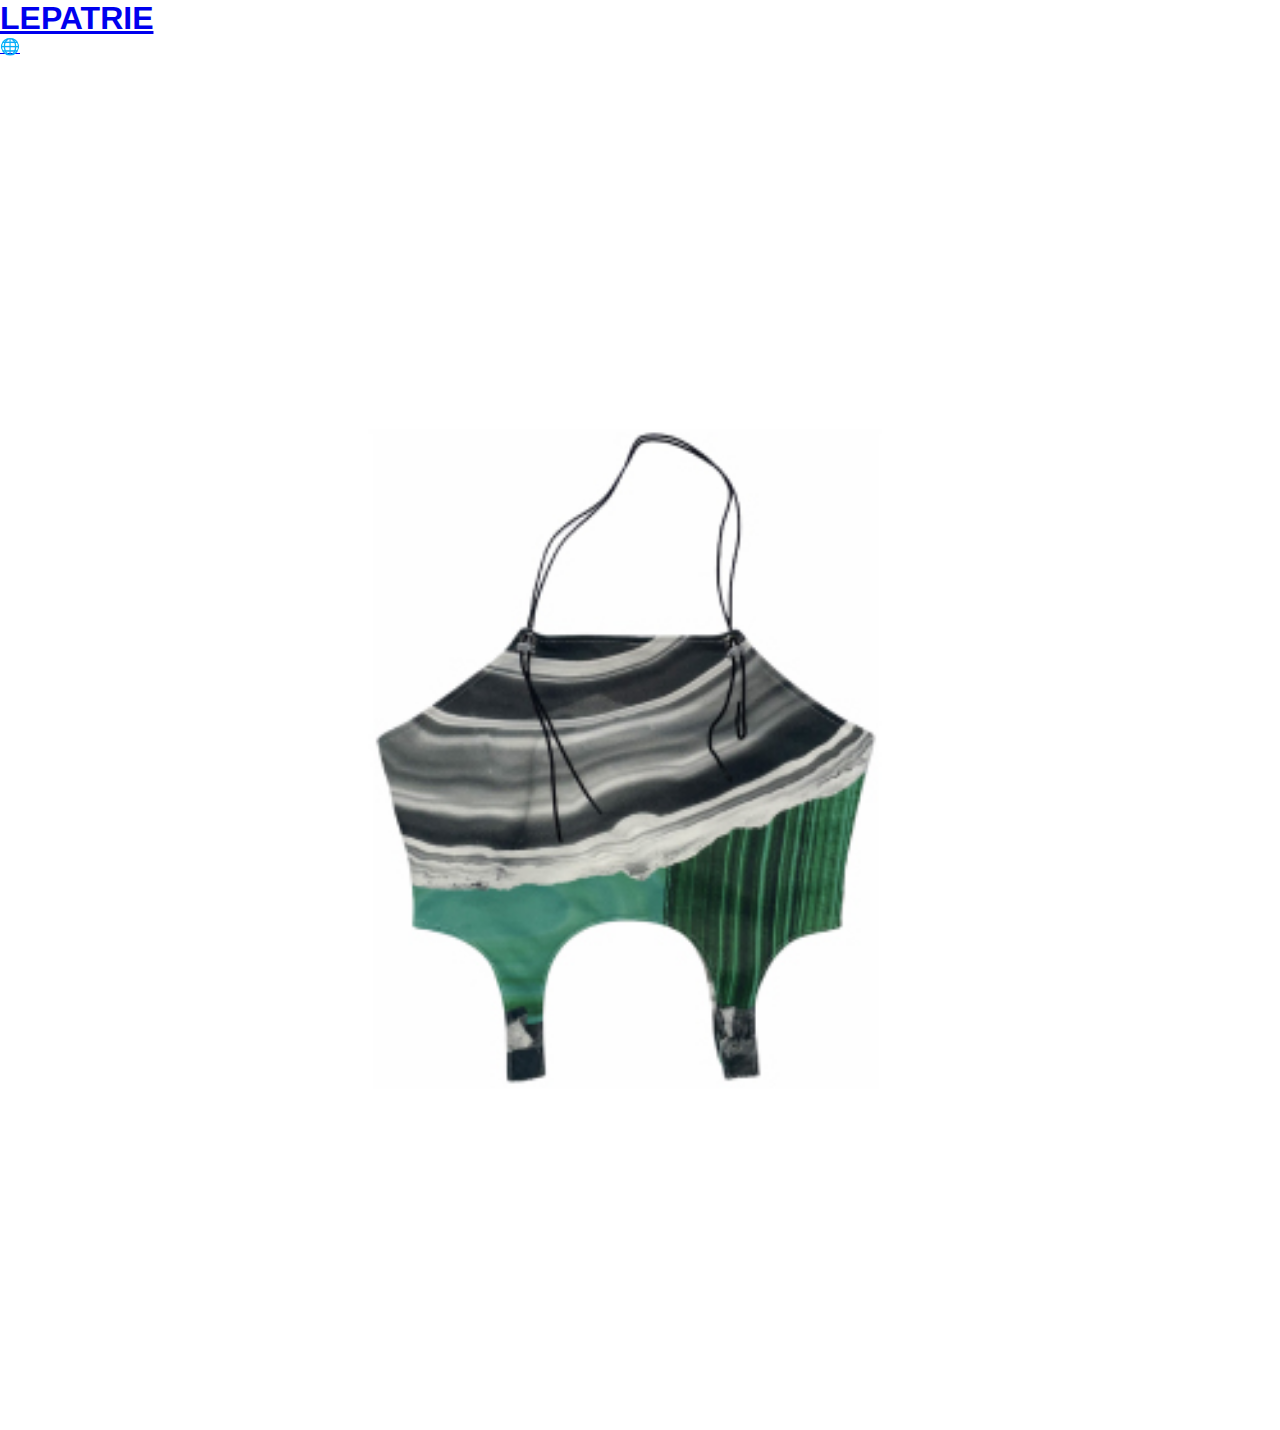
<file: index.html>
<!DOCTYPE html>
<html lang="en">

<head>
    <meta charset="UTF-8">
    <meta http-equiv="X-UA-Compatible" content="IE=edge">
    <meta name="viewport" content="width=device-width, initial-scale=1.0">
    <link rel="shortcut icon" href="./images/logo-trans.png">
    <link rel="stylesheet" href="https://fonts.googleapis.com/css?family=Montserrat">
    <link href="https://cdn.jsdelivr.net/npm/bootstrap@5.2.0-beta1/dist/css/bootstrap.min.css" rel="stylesheet"
        integrity="sha384-0evHe/X+R7YkIZDRvuzKMRqM+OrBnVFBL6DOitfPri4tjfHxaWutUpFmBp4vmVor" crossorigin="anonymous">
    <link rel="stylesheet" href="./sass/main.css">
    <title>le patrie</title>
    <meta name="description" content="lepatrie es la patria en lenguaje inclusive, proyecto de marca transdisciplinar, con enfásis en el trabajo en red, la colaboración, y fronteras líquidas,
    geográficas, de género, sexuales, lingüísticas, culturales.">
    <meta name="keywords" content="diseño, ropa, uruguay, local, arte, lenguaje, inclusivo">
</head>

<body>
    <header>
        <div id="navbar" class="container-fluid fixed-top d-grid gap-3 align-items-center">
            <div class="d-flex flex-wrap justify-content-center py-2">
                <a href="index.html"
                    class="d-flex align-items-center mb-3 mb-md-0 me-md-auto text-dark text-decoration-none">
                    <h1 class="fs-4" id="logo">LEPATRIE</h1>
                </a>
                <ul class="nav nav-pills">
                    <li class="nav-item"><a href="shop.html" class="">&#127760;</a></li>
                </ul>
            </div>
        </div>
    </header>

    <main>
        <div class="index container-fluid">
            <div class="row justify-content-md-center">
                <div class="col">
                </div>
                <div class="col col-6">
                    <img id="img" class="img-index" src="./images/top.jpg" alt="top reciclado" onclick="mostrarProductos()">
                </div>
                <div class="col">
                </div>
            </div>
        </div>
    </main>

    <script src="https://cdn.jsdelivr.net/npm/bootstrap@5.2.0-beta1/dist/js/bootstrap.bundle.min.js"
        integrity="sha384-pprn3073KE6tl6bjs2QrFaJGz5/SUsLqktiwsUTF55Jfv3qYSDhgCecCxMW52nD2"
        crossorigin="anonymous"></script>
    <script src="./js/script.js"></script>
</body>

</html>
</file>
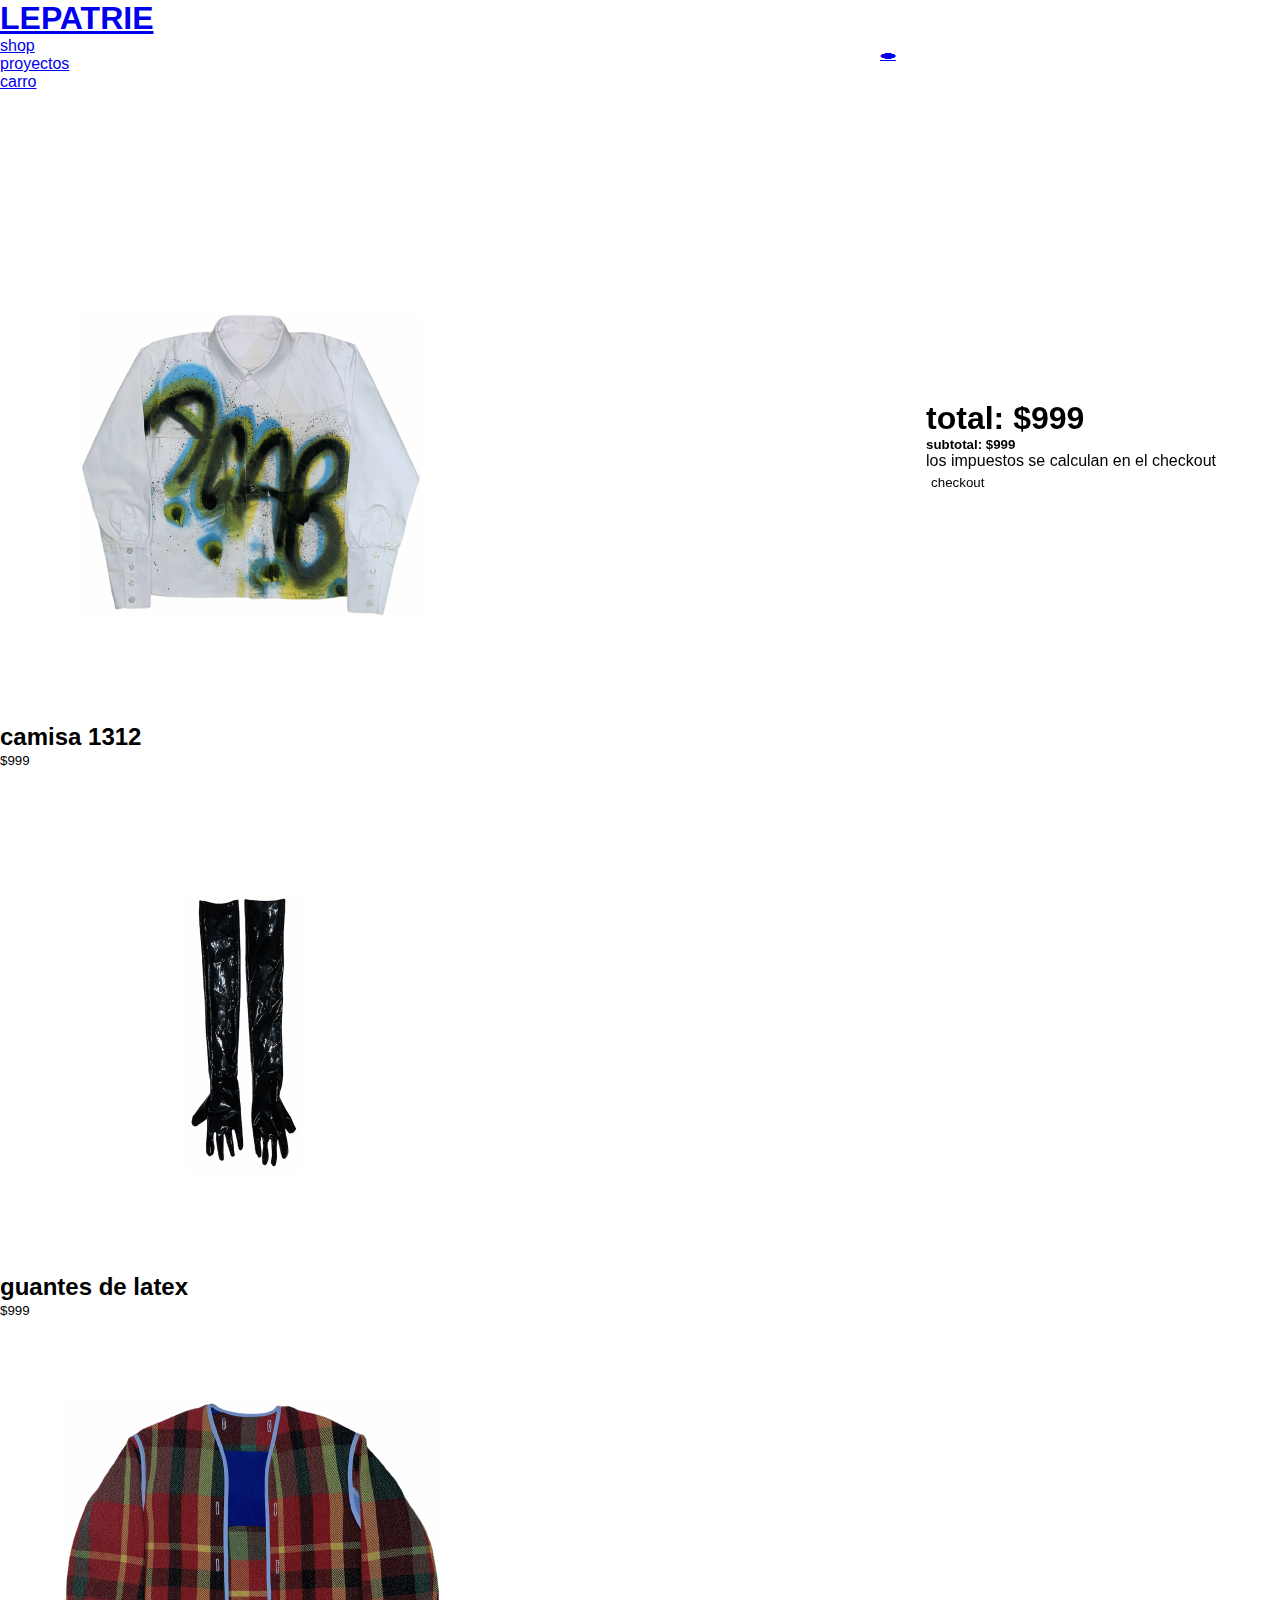
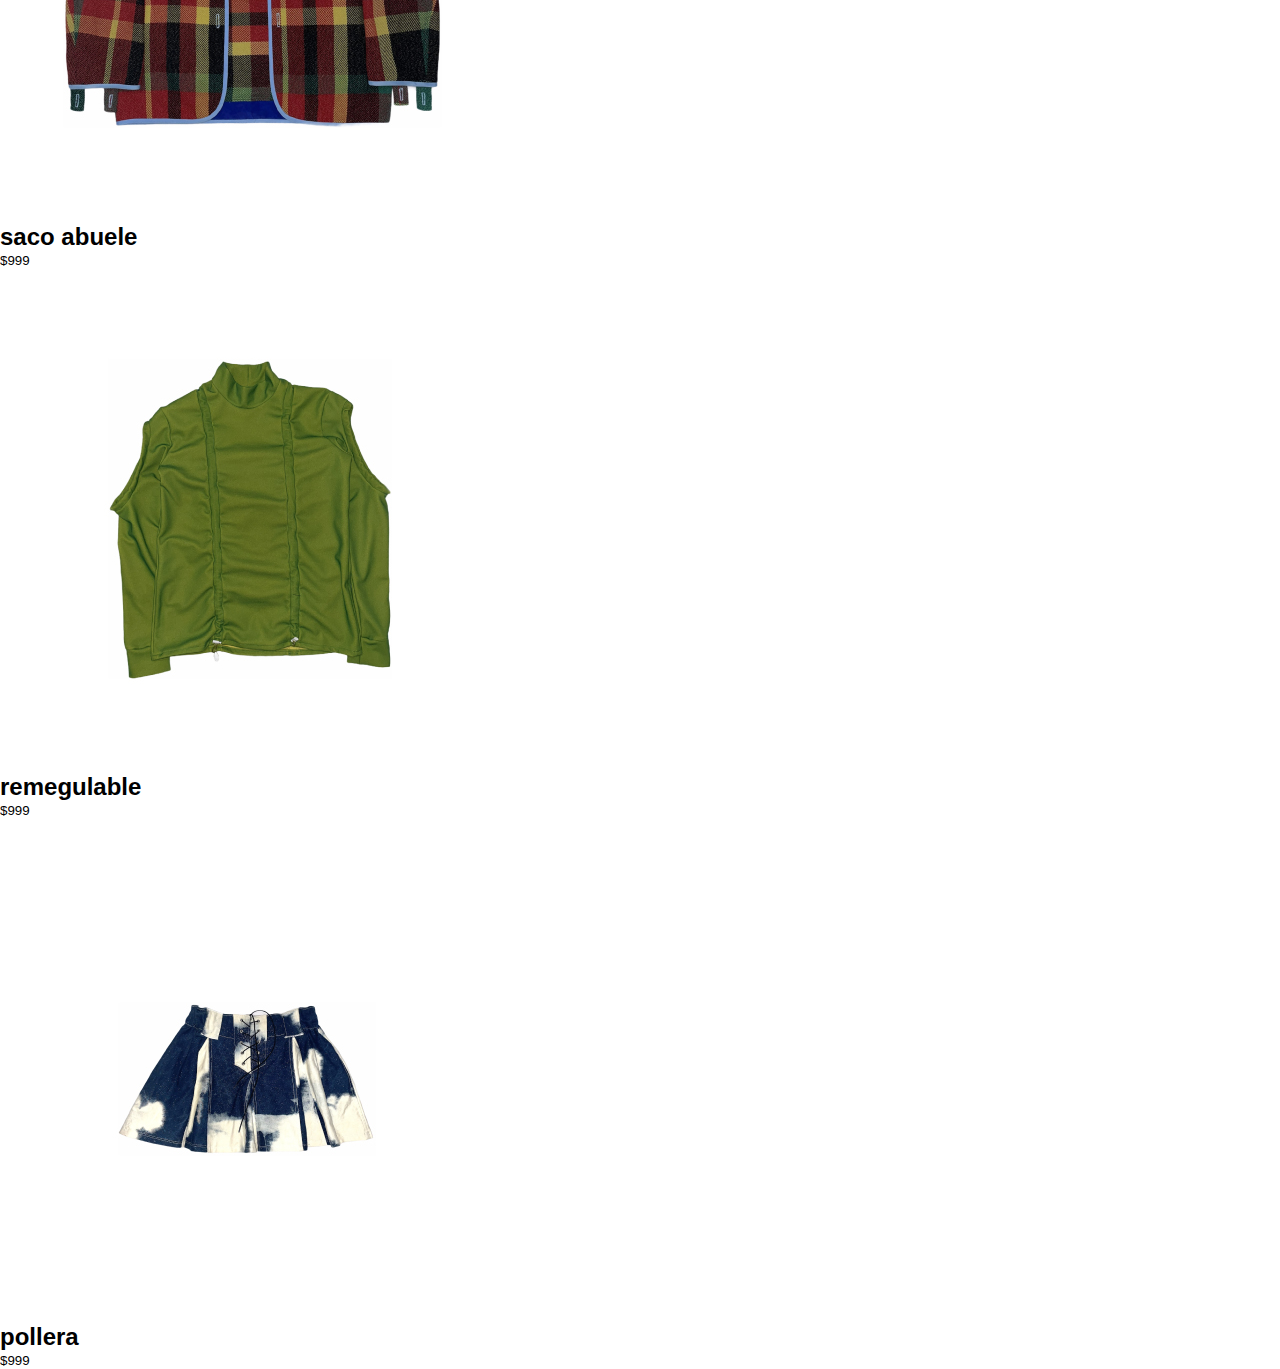
<file: carro.html>
<!DOCTYPE html>
<html lang="en">

<head>
  <meta charset="UTF-8">
  <meta http-equiv="X-UA-Compatible" content="IE=edge">
  <meta name="viewport" content="width=device-width, initial-scale=1.0">
  <link rel="shortcut icon" href="./images/logo-trans.png">
  <link rel="stylesheet" href="https://fonts.googleapis.com/css?family=Montserrat">
  <link href="https://cdn.jsdelivr.net/npm/bootstrap@5.2.0-beta1/dist/css/bootstrap.min.css" rel="stylesheet"
    integrity="sha384-0evHe/X+R7YkIZDRvuzKMRqM+OrBnVFBL6DOitfPri4tjfHxaWutUpFmBp4vmVor" crossorigin="anonymous">
  <link rel="stylesheet" href="./sass/main.css">
  <title>le patrie | carro</title>
  <meta name="description" content="carro de compras / envío global">
  <meta name="keywords" content="diseño, ropa, uruguay, local, arte, lenguaje inclusivo, comprar, carro">
</head>

<body>

  <header>
    <div id="navbar" class="container-fluid fixed-top d-grid gap-3 align-items-center">
      <div class="d-flex flex-wrap justify-content-center py-2">
        <a href="index.html" class="d-flex align-items-center mb-3 mb-md-0 me-md-auto text-dark text-decoration-none">
          <h1 class="fs-4" id="logo">LEPATRIE</h1>
        </a>

        <ul class="nav nav-pills">
          <li class="nav-item"><a href="shop.html" class="nav-link link-dark">shop</a></li>
          <li class="nav-item"><a href="proyectos.html" class="nav-link link-dark">proyectos</a></li>
          <li class="nav-item"><a href="carro.html" class="nav-link link-primary" aria-current="page">carro</a></li>
        </ul>
      </div>
    </div>
  </header>

  <main>
    <div class="container pt-5" id="carro-container">

      <div class="card" style="border: none">
        <a href="#" id="btnEliminar">&#128371;</a>
        <div class="row g-0">
          <div class="col-md-4">
            <img src="./images/camisa.jpg" class="img-fluid" alt="camisa 1312">
          </div>
          <div class="col-md-8">
            <div class="card-body">
              <h2 class="card-title">camisa 1312</h2>
              <p class="card-text"><small class="text-muted">$999</small></p>

            </div>
          </div>
        </div>
      </div>

      <div class="card" style="border: none">
        <a href="#" id="btnEliminar">&#128371;</a>
        <div class="row g-0">
          <div class="col-md-4">
            <img src="./images/guantes.jpg" class="img-fluid" alt="guantes de latex">
          </div>
          <div class="col-md-8">
            <div class="card-body">
              <h2 class="card-title">guantes de latex</h2>
              <p class="card-text"><small class="text-muted">$999</small></p>
            </div>
          </div>
        </div>
      </div>

      <div class="card" style="border: none">
        <a href="#" id="btnEliminar">&#128371;</a>
        <div class="row g-0">
          <div class="col-md-4">
            <img src="./images/saco.jpg" class="img-fluid" alt="saco de lana">
          </div>
          <div class="col-md-8">
            <div class="card-body">
              <h2 class="card-title">saco abuele</h2>
              <p class="card-text"><small class="text-muted">$999</small></p>
            </div>
          </div>
        </div>
      </div>

      <div class="card" style="border: none">
        <a href="#" id="btnEliminar">&#128371;</a>
        <div class="row g-0">
          <div class="col-md-4">
            <img src="./images/remegulable.jpg" class="img-fluid" alt="remera regulable de lycra">
          </div>
          <div class="col-md-8">
            <div class="card-body">
              <h2 class="card-title">remegulable</h2>
              <p class="card-text"><small class="text-muted">$999</small></p>
            </div>
          </div>
        </div>
      </div>

      <div class="card" style="border: none">
        <a href="#" id="btnEliminar">&#128371;</a>
        <div class="row g-0">
          <div class="col-md-4">
            <img src="./images/pollera.jpg" class="img-fluid" alt="pollera denim">
          </div>
          <div class="col-md-8">
            <div class="card-body">
              <h2 class="card-title">pollera</h2>
              <p class="card-text"><small class="text-muted">$999</small></p>
            </div>
          </div>
        </div>
      </div>

      <div class="carro-txt px-5" id="carro-txt">
        <h1>total: $999</h1>
        <h5>subtotal: $999</h5>
        <p>los impuestos se calculan en el checkout</p>
        <button id="btnCarro">checkout</button>
      </div>
    </div>


    <script src="https://cdn.jsdelivr.net/npm/bootstrap@5.2.0-beta1/dist/js/bootstrap.bundle.min.js"
      integrity="sha384-pprn3073KE6tl6bjs2QrFaJGz5/SUsLqktiwsUTF55Jfv3qYSDhgCecCxMW52nD2"
      crossorigin="anonymous"></script>
</body>

</html>
</file>
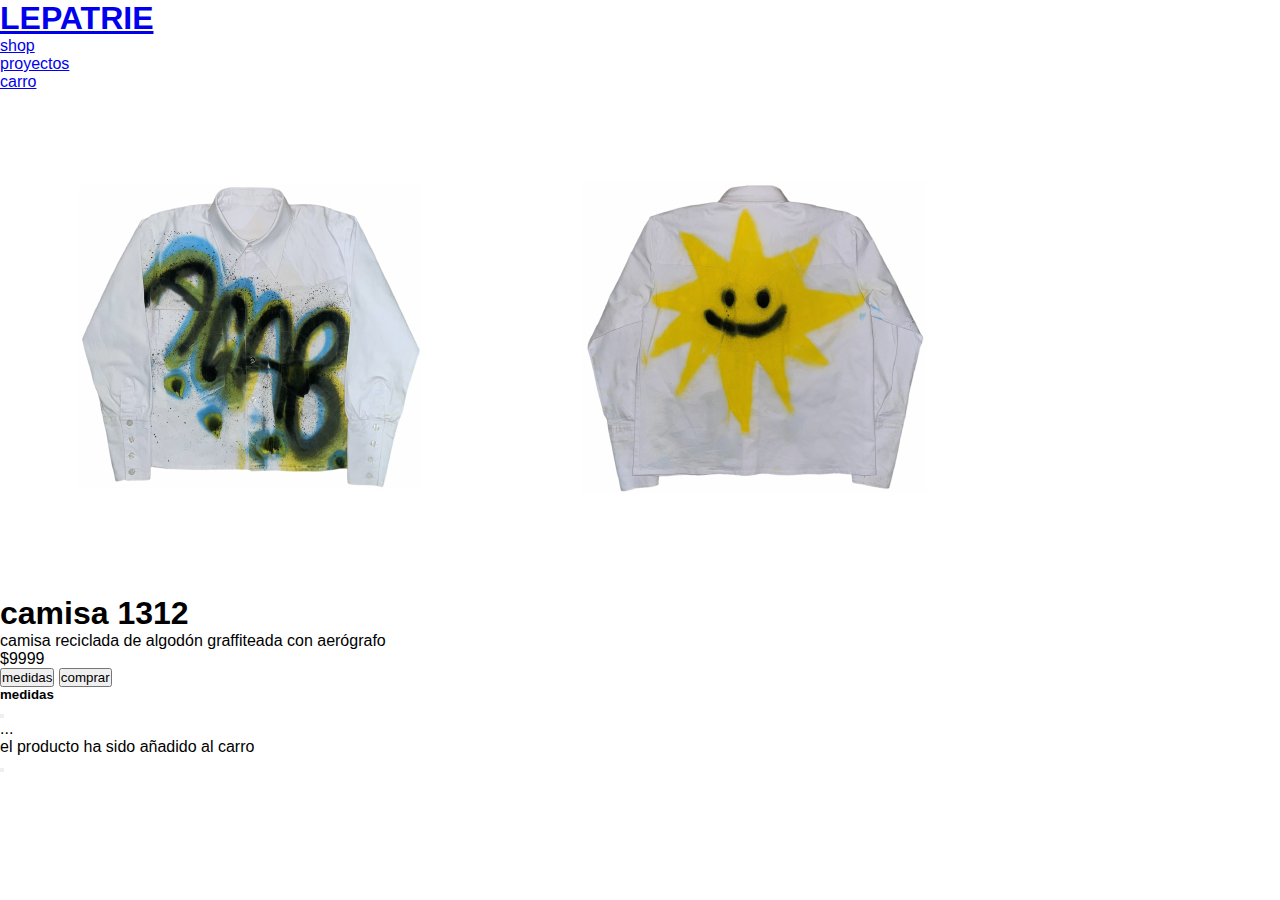
<file: info.html>
<!DOCTYPE html>
<html lang="en">

<head>
  <meta charset="UTF-8">
  <meta http-equiv="X-UA-Compatible" content="IE=edge">
  <meta name="viewport" content="width=device-width, initial-scale=1.0">
  <link rel="shortcut icon" href="./images/logo-trans.png">
  <link rel="stylesheet" href="https://fonts.googleapis.com/css?family=Montserrat">
  <link href="https://cdn.jsdelivr.net/npm/bootstrap@5.2.0-beta1/dist/css/bootstrap.min.css" rel="stylesheet"
    integrity="sha384-0evHe/X+R7YkIZDRvuzKMRqM+OrBnVFBL6DOitfPri4tjfHxaWutUpFmBp4vmVor" crossorigin="anonymous">
  <link rel="stylesheet" href="./sass/main.css">
  <title>le patrie | shop</title>
  <meta name="description"
    content="información de prendas: cada prenda es un prototipo único - made to order - no existen talles, reconocemos medidas - envíos dentro de le patrie - muchas de las telas son deadstock/remanentes, es decir, ya no existe más - a medida no significa más caro - the slowest of fashions - algunas prendas son pruebas/ensayos - algunas prendas pueden tener manchas, roturas o estar decoloradas por usabilidad - algunas prendas fueron diseñadas para situaciones/eventos específicos, diseñadas a medida y/o usadas por otras personas - algunas telas son recicladas por tercera o incluso cuarta vez">
  <meta name="keywords" content="diseño, ropa, uruguay, local, arte, lenguaje inclusivo, made to order, prendas">
</head>

<body>

  <header>
    <div id="navbar-info" class="container-fluid fixed-top d-grid gap-3 align-items-center">
      <div class="d-flex flex-wrap justify-content-center py-2">
        <a href="index.html" class="d-flex align-items-center mb-3 mb-md-0 me-md-auto text-dark text-decoration-none">
          <h1 class="fs-4" id="logo">LEPATRIE</h1>
        </a>
        <ul class="nav nav-pills">
          <li class="nav-item"><a href="shop.html" class="nav-link link-dark" aria-current="page">shop</a></li>
          <li class="nav-item"><a href="proyectos.html" class="nav-link link-dark">proyectos</a></li>
          <li class="nav-item"><a href="carro.html" class="nav-link link-dark">carro</a></li>
        </ul>
      </div>
    </div>
  </header>

  <main>
    <div class="row g-5">
      <div id="prueba1" class="col-md-8">
        <span class="pb-4 mb-4 fst-italic">
          <img src="./images/camisa.jpg" class="d-block w-100" alt="camisa 1312">
          <img src="./images/camisa-vista1.jpg" class="d-block w-100" alt="camisa 1312">
        </span>
      </div>

      <div id="prueba2" class="col-md-4">
        <div class="p-4 mt-5 position-fixed">
          <div class="info-txt px-5 py-5" id="info-txt">
            <h1>camisa 1312</h1>
            <p>camisa reciclada de algodón graffiteada con aerógrafo</p>
            <p>$9999</p>
            <div class="mt-5">
              <button type="button" class="btn btn-sm btn-light" data-bs-toggle="modal"
                data-bs-target="#modalMedidas">medidas</button>
              <button type="button" class="btn btn-sm btn-light" data-bs-toggle="modal"
                data-bs-target="#modalCompra">comprar</button>
            </div>
          </div>
        </div>
      </div>

      <div class="modal fade" id="modalMedidas" tabindex="-1" aria-labelledby="exampleModalLabel" aria-hidden="true">
        <div class="modal-dialog">
          <div class="modal-content">
            <div class="modal-header">
              <h5 class="modal-title" id="exampleModalLabel">medidas</h5>
              <button type="button" class="btn-close" data-bs-dismiss="modal" aria-label="Close"></button>
            </div>
            <div class="modal-body">
              ...
            </div>
          </div>
        </div>
      </div>

      <div class="modal fade" id="modalCompra" tabindex="-1" aria-labelledby="exampleModalLabel" aria-hidden="true">
        <div class="modal-dialog">
          <div class="modal-content">
            <div class="modal-header">
              <p class="modal-title" id="exampleModalLabel">el producto ha sido añadido al carro</p>
              <button type="button" class="btn-close" data-bs-dismiss="modal" aria-label="Close"></button>
            </div>
          </div>
        </div>
      </div>
    </div>
  </main>

  <script src="https://cdn.jsdelivr.net/npm/bootstrap@5.2.0-beta1/dist/js/bootstrap.bundle.min.js"
    integrity="sha384-pprn3073KE6tl6bjs2QrFaJGz5/SUsLqktiwsUTF55Jfv3qYSDhgCecCxMW52nD2"
    crossorigin="anonymous"></script>
</body>

</html>
</file>
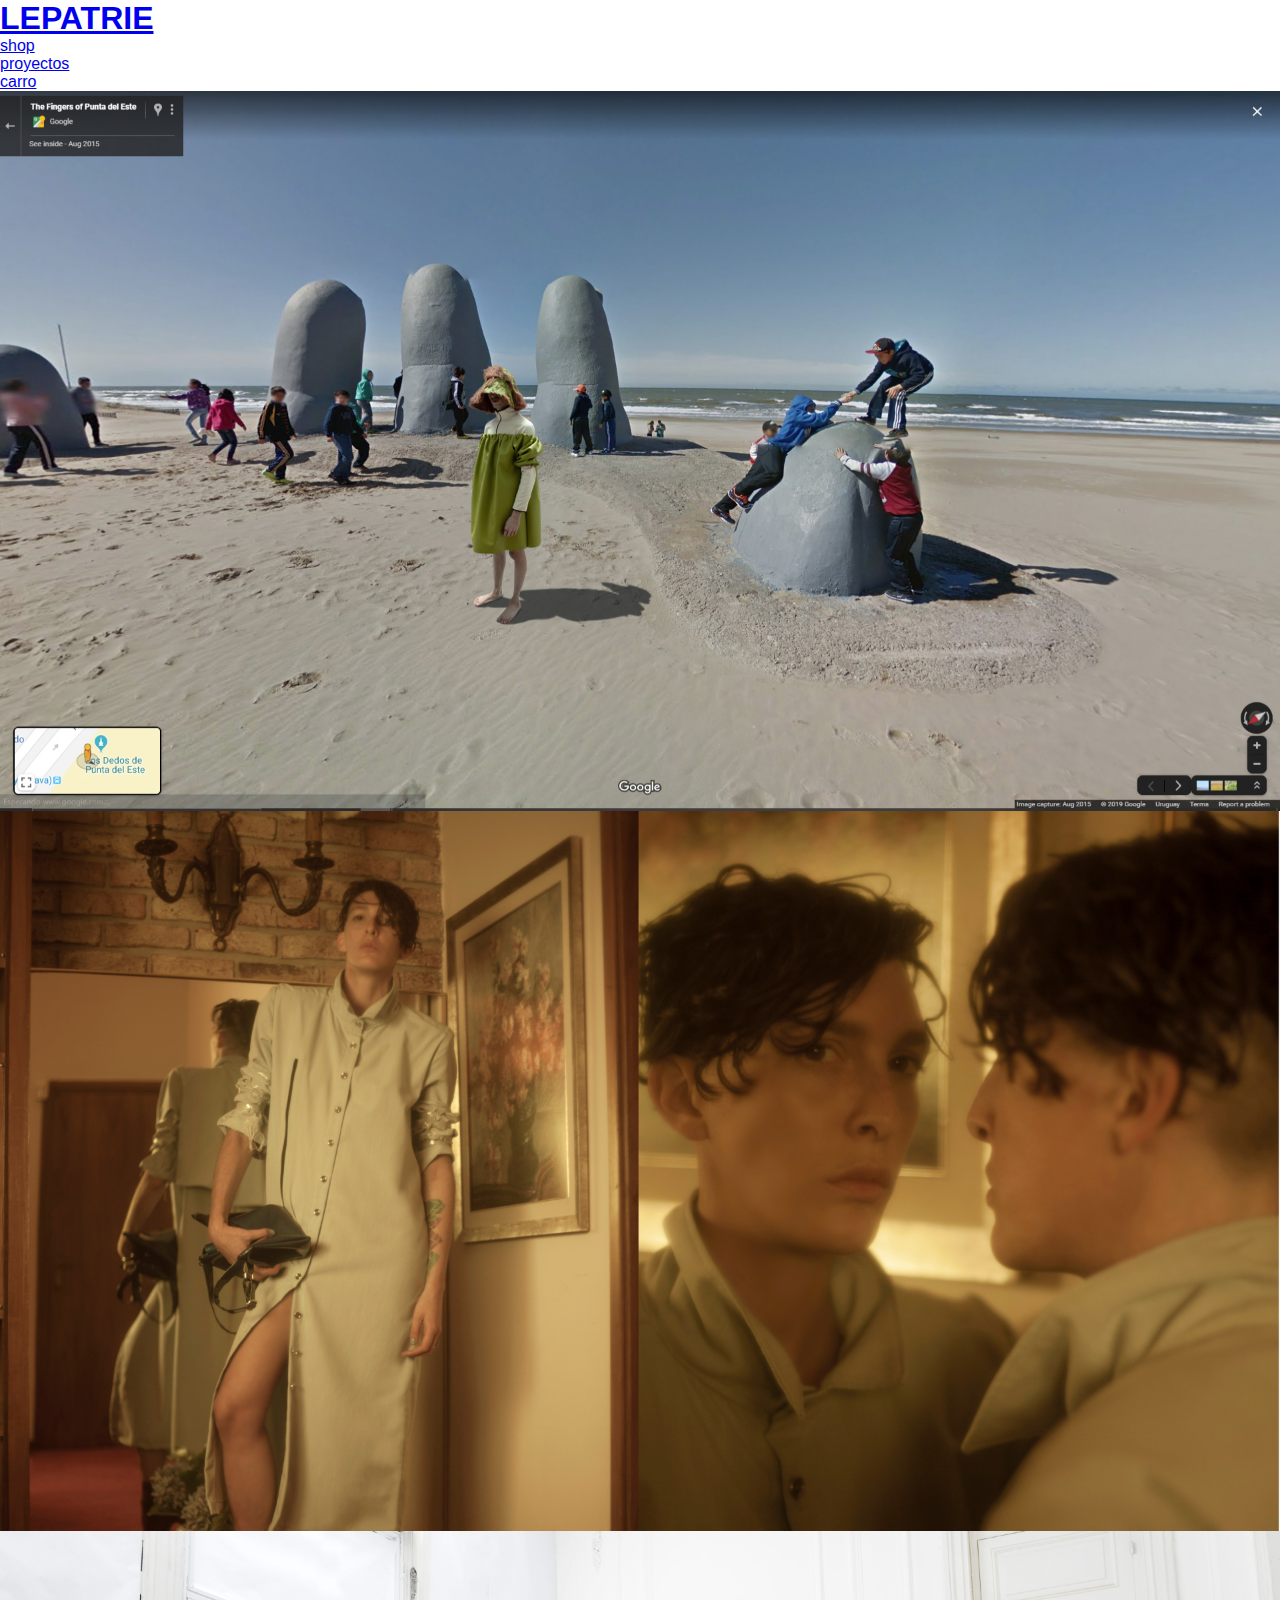
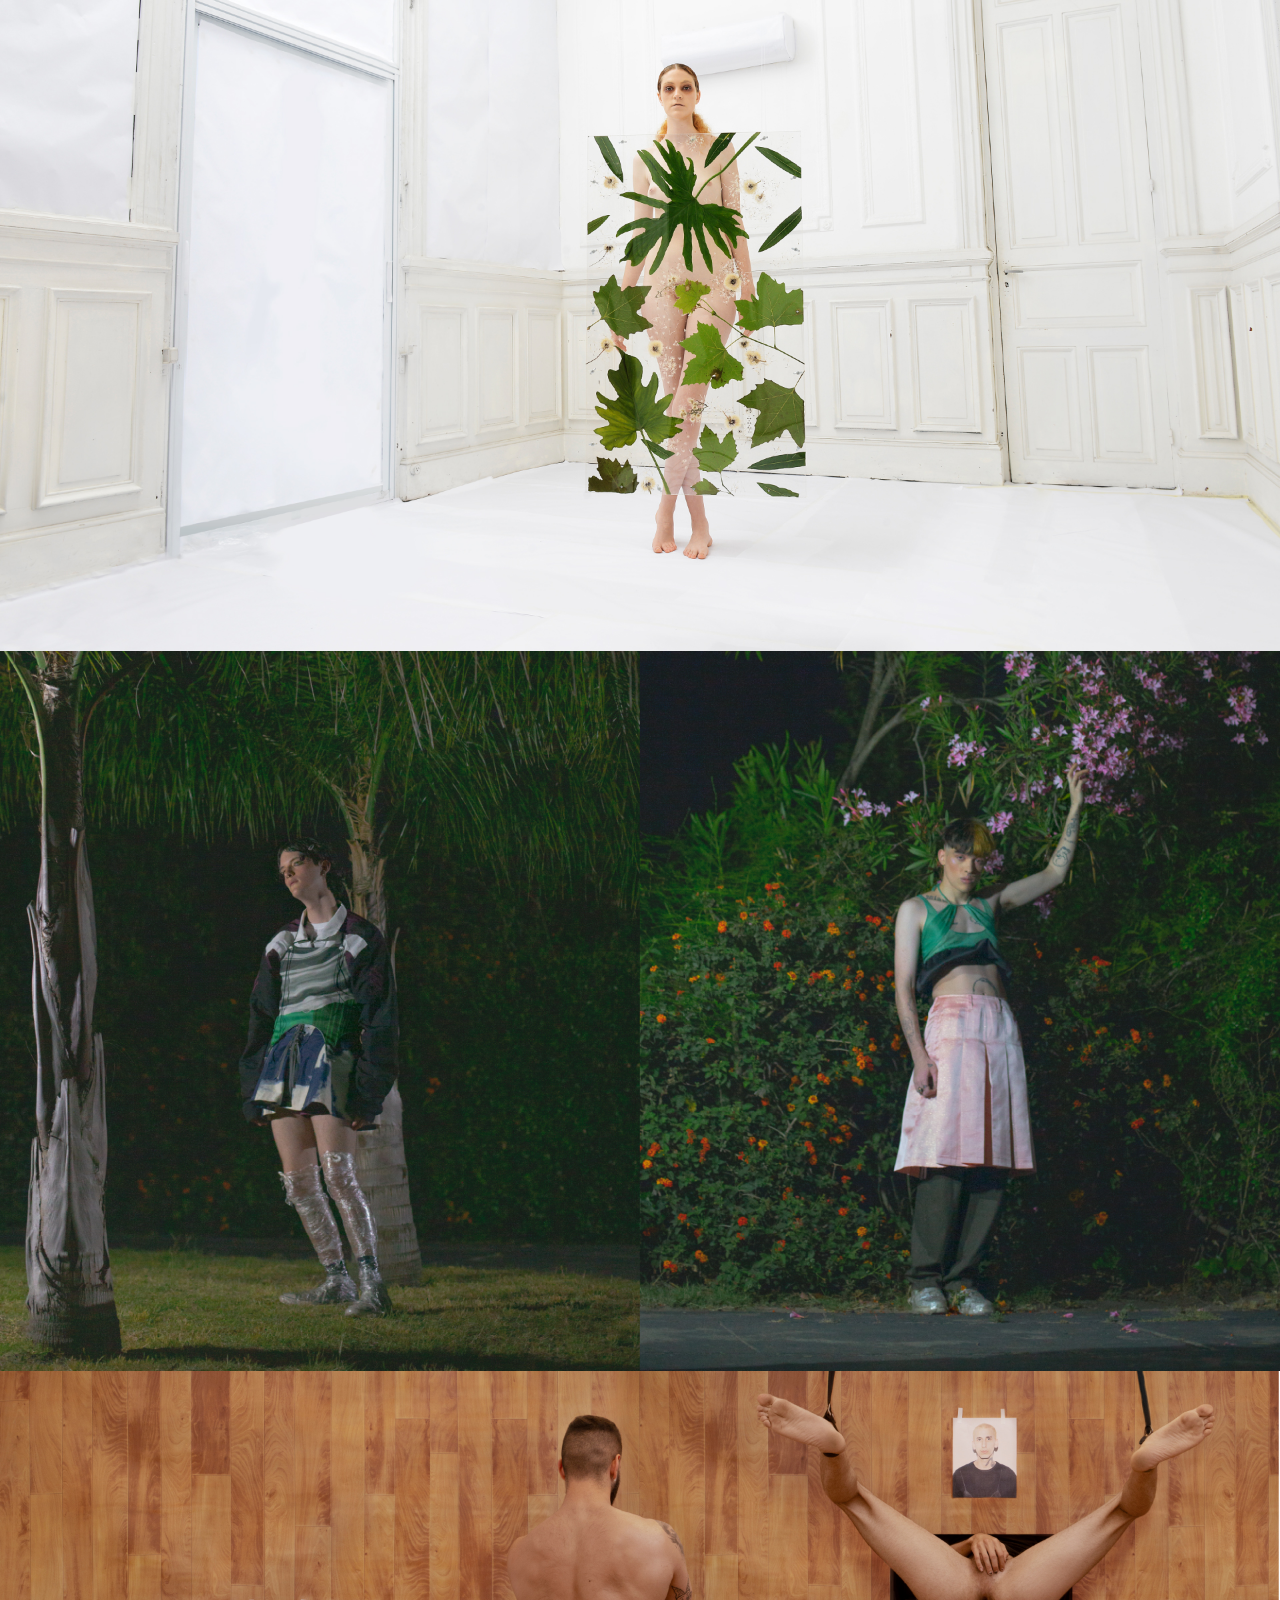
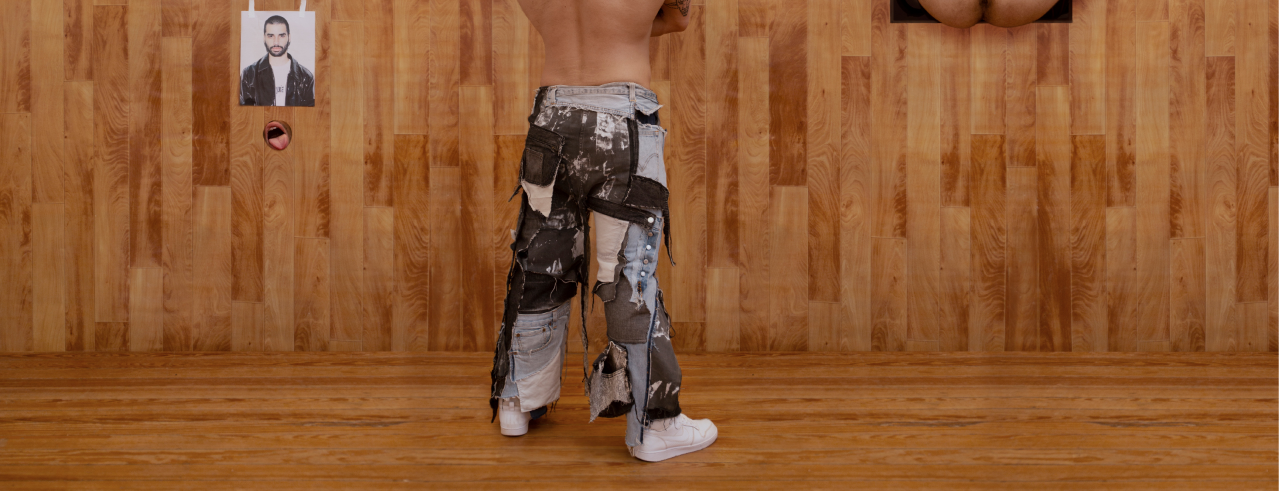
<file: proyectos.html>
<!DOCTYPE html>
<html lang="en">

<head>
  <meta charset="UTF-8">
  <meta http-equiv="X-UA-Compatible" content="IE=edge">
  <meta name="viewport" content="width=device-width, initial-scale=1.0">
  <link rel="shortcut icon" href="./images/logo-trans.png">
  <link rel="stylesheet" href="https://fonts.googleapis.com/css?family=Montserrat">
  <link href="https://cdn.jsdelivr.net/npm/bootstrap@5.2.0-beta1/dist/css/bootstrap.min.css" rel="stylesheet"
    integrity="sha384-0evHe/X+R7YkIZDRvuzKMRqM+OrBnVFBL6DOitfPri4tjfHxaWutUpFmBp4vmVor" crossorigin="anonymous">
  <link rel="stylesheet" href="./sass/main.css">
  <title>le patrie | proyectos</title>
  <meta name="description" content="proyectos desarrollados de manera transdisciplinar">
  <meta name="keywords" content="diseño, ropa, uruguay, local, arte, lenguaje inclusivo, proyectos, transdisciplinar">
</head>

<body>
  <header>
    <div id="navbar" class="container-fluid fixed-top d-grid gap-3 align-items-center">
      <div class="d-flex flex-wrap justify-content-center py-2">
        <a href="index.html" class="d-flex align-items-center mb-3 mb-md-0 me-md-auto text-dark text-decoration-none">
          <h1 class="fs-4" id="logo">LEPATRIE</h1>
        </a>

        <ul class="nav nav-pills">
          <li class="nav-item"><a href="shop.html" class="nav-link link-dark">shop</a></li>
          <li class="nav-item"><a href="proyectos.html" class="nav-link link-primary" aria-current="page">proyectos</a></li>
          <li class="nav-item"><a href="carro.html" class="nav-link link-dark">carro</a></li>
        </ul>
      </div>
    </div>
  </header>

  <main>
    <div class="imgProyecto">
      <img class="imgBarro" src="./images/barro.jpg" alt="foto campaña barro">
      <img class="imgPresente" src="./images/presente.jpg" alt="foto campaña presente">
      <img class="imgLiquido" src="./images/liquido.jpg" alt="foto campaña líquido">
      <img class="imgPrueba" src="./images/prueba.jpg" alt="foto campaña prueba">
      <img class="imgJean" src="./images/jean.jpg" alt="foto campaña jean">
    </div>
  </main>

  <script src="https://cdn.jsdelivr.net/npm/bootstrap@5.2.0-beta1/dist/js/bootstrap.bundle.min.js"
    integrity="sha384-pprn3073KE6tl6bjs2QrFaJGz5/SUsLqktiwsUTF55Jfv3qYSDhgCecCxMW52nD2"
    crossorigin="anonymous"></script>
</body>

</html>
</file>
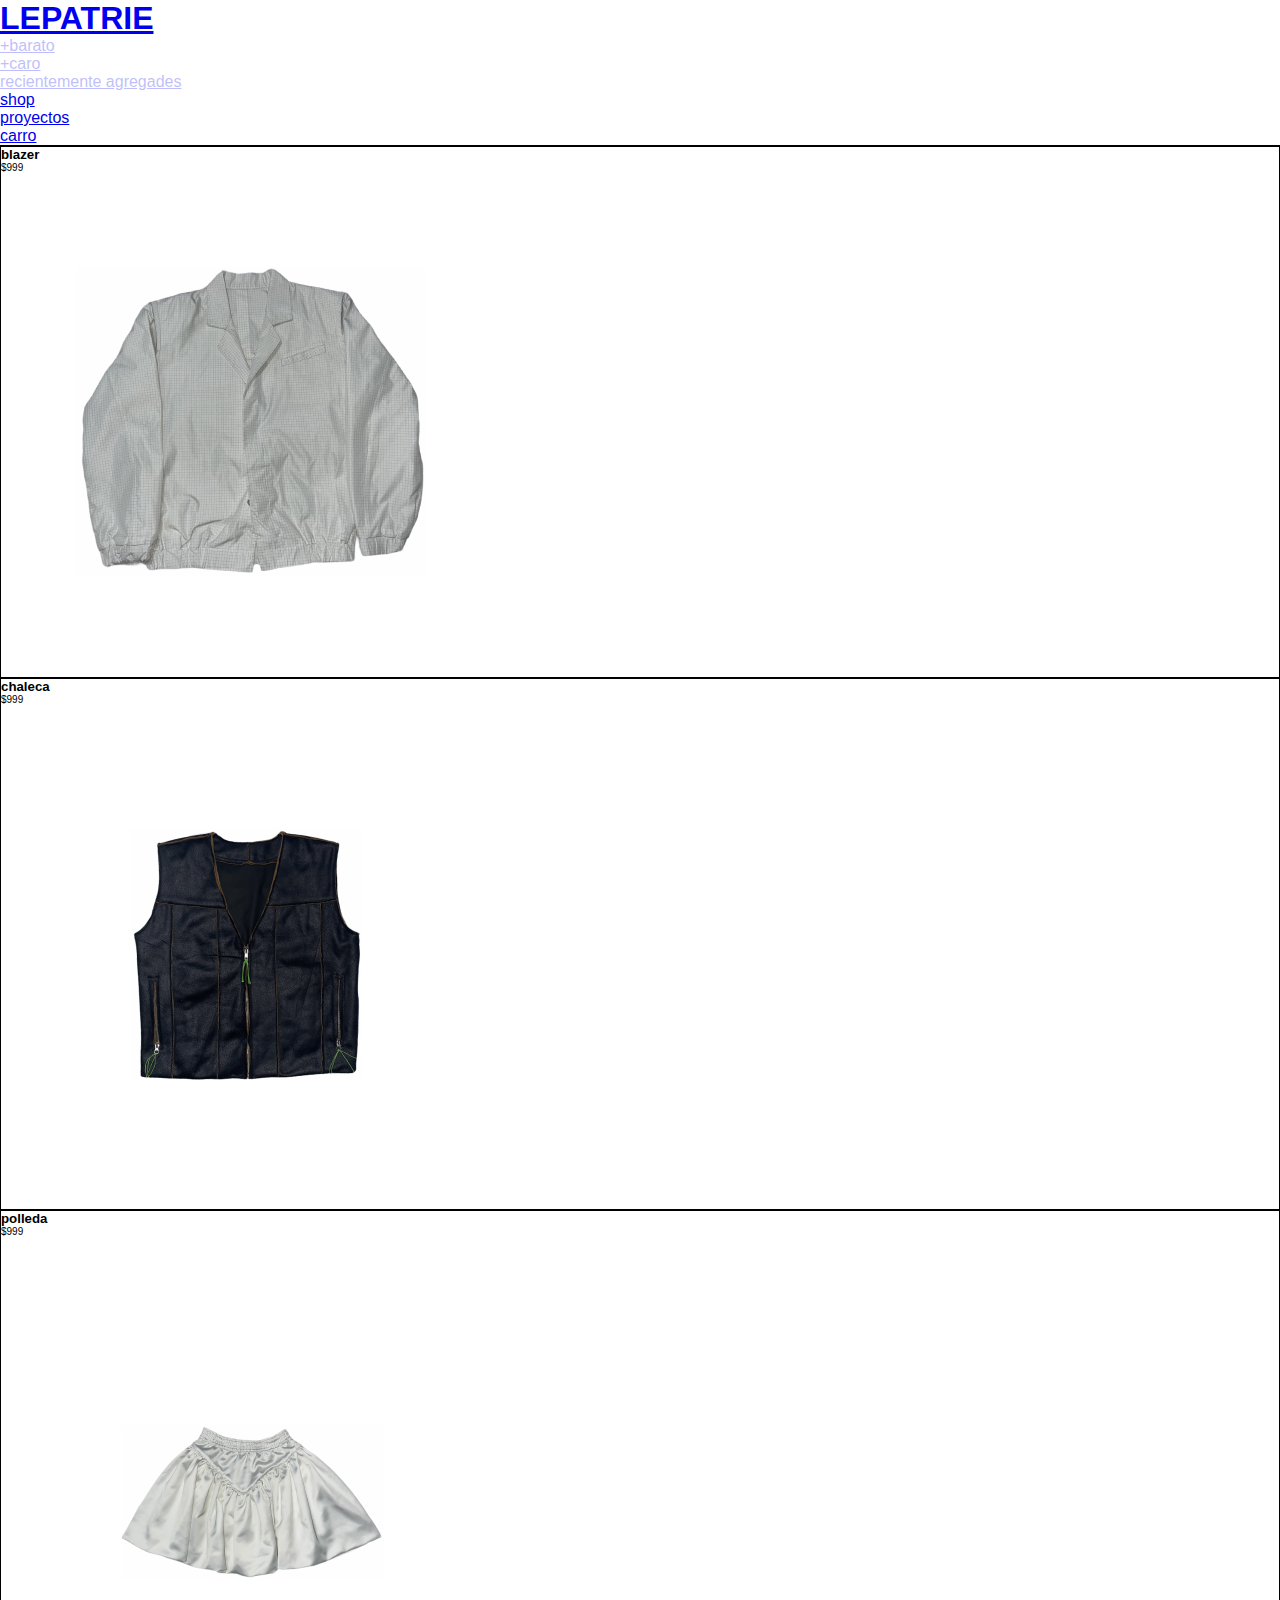
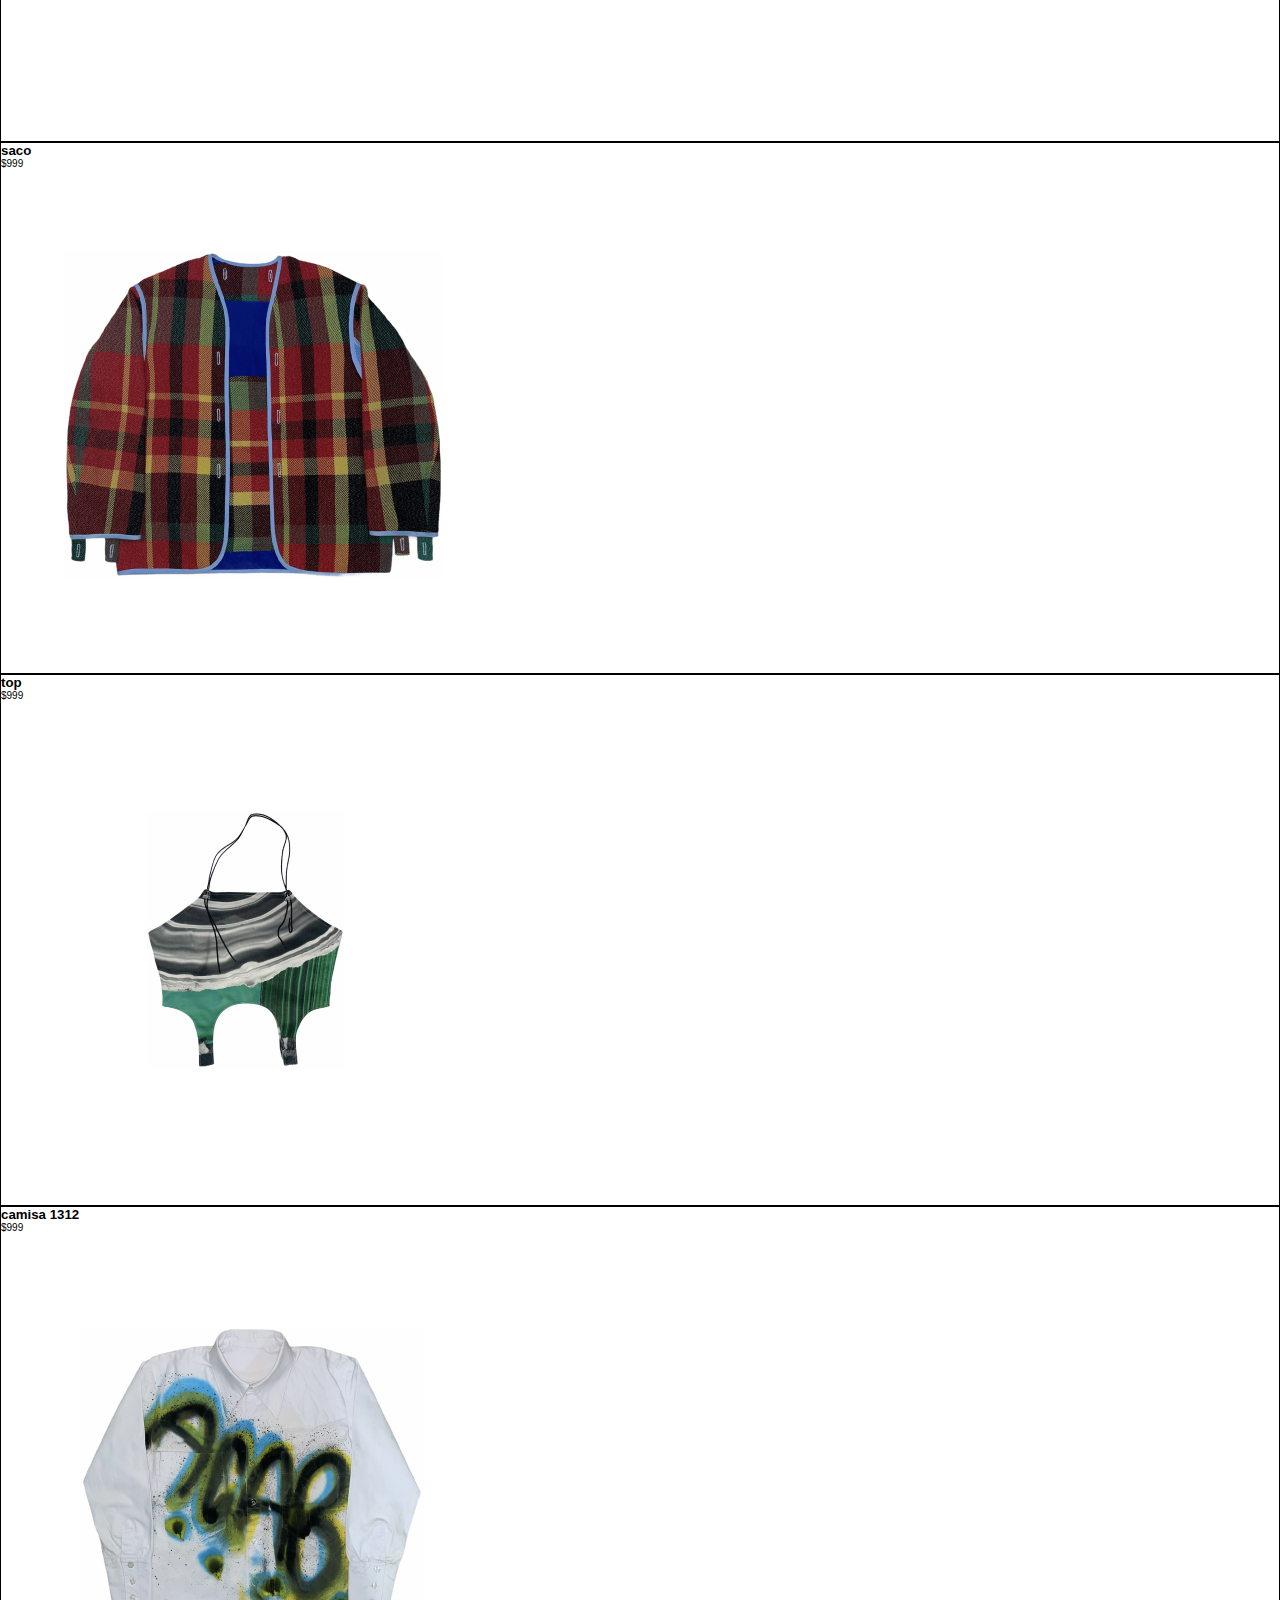
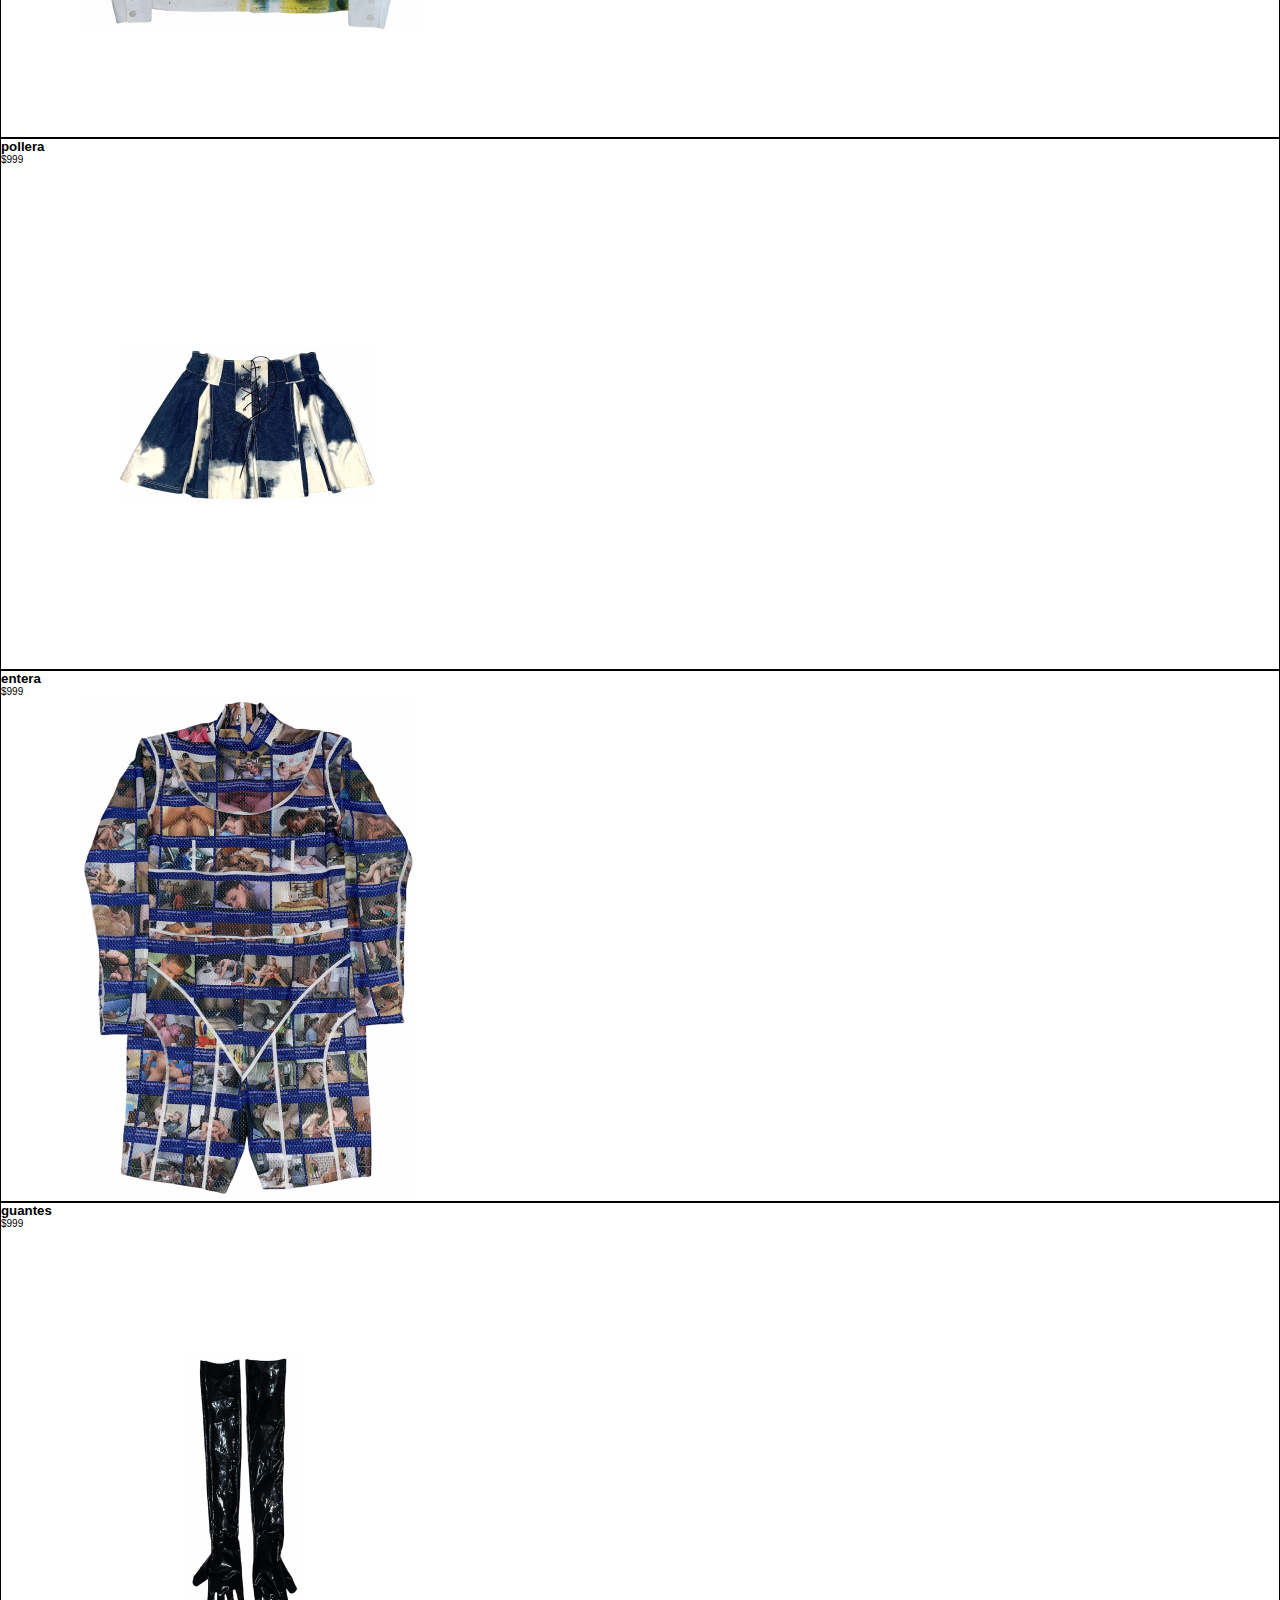
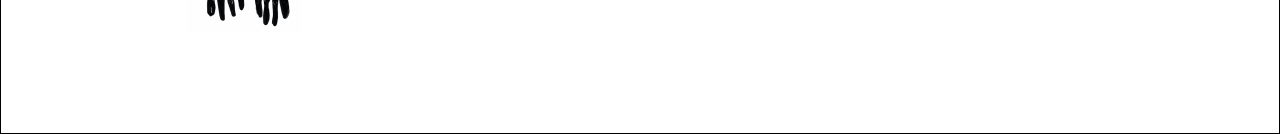
<file: shop.html>
<!DOCTYPE html>
<html lang="en">

<head>
  <meta charset="UTF-8">
  <meta http-equiv="X-UA-Compatible" content="IE=edge">
  <meta name="viewport" content="width=device-width, initial-scale=1.0">
  <link rel="shortcut icon" href="./images/logo-trans.png">
  <link rel="stylesheet" href="https://fonts.googleapis.com/css?family=Montserrat">
  <link href="https://cdn.jsdelivr.net/npm/bootstrap@5.2.0-beta1/dist/css/bootstrap.min.css" rel="stylesheet"
    integrity="sha384-0evHe/X+R7YkIZDRvuzKMRqM+OrBnVFBL6DOitfPri4tjfHxaWutUpFmBp4vmVor" crossorigin="anonymous">
  <link rel="stylesheet" href="./sass/main.css">
  <title>le patrie | shop</title>
  <meta name="description"
    content="cada prenda es un prototipo único - made to order - no existen talles, reconocemos medidas - envíos dentro de le patrie - muchas de las telas son deadstock/remanentes, es decir, ya no existe más - a medida no significa más caro - the slowest of fashions - algunas prendas son pruebas/ensayos - algunas prendas pueden tener manchas, roturas o estar decoloradas por usabilidad - algunas prendas fueron diseñadas para situaciones/eventos específicos, diseñadas a medida y/o usadas por otras personas - algunas telas son recicladas por tercera o incluso cuarta vez">
  <meta name="keywords" content="comprar, diseño, ropa, uruguay, local, arte, lenguaje inclusivo, made to order, prendas">
</head>

<body>

  <header> 

    <div id="navbar" class="container-fluid fixed-top d-grid align-items-center" style="border-bottom: solid 1px">
      <div class="d-flex flex-wrap justify-content-center py-2">
        <a href="index.html" class="d-flex align-items-center mb-md-0 me-md-auto text-dark text-decoration-none">
          <h1 class="fs-4" id="logo">LEPATRIE</h1>
          <ul class="nav nav-pills" id="filtros">
            <li class="nav-item"><a href="#" id="barato" class="nav-link text-dark">+barato</a></li>
            <li class="nav-item"><a href="#" id="caro" class="nav-link text-dark">+caro</a></li>
            <li class="nav-item"><a href="#" id="r-a" class="nav-link text-dark">recientemente agregades</a></li>
          </ul>
        </a>
        <ul class="nav nav-pills">
          <li class="nav-item"><a href="shop.html" class="nav-link link-primary">shop</a></li>
          <li class="nav-item"><a href="proyectos.html" class="nav-link link-dark">proyectos</a></li>
          <li class="nav-item"><a href="carro.html" class="nav-link link-dark">carro</a></li>
        </ul>
      </div>
    </div>

  </header>

  <main>

    <div class="row row-cols-2 row-cols-md-3 g-0 mt-5">
      <div class="col">
        <div class="card border border-dark rounded-0">
          <div class="card-body">
            <h5 class="card-title">blazer</h5>
            <p style="font-size: x-small;">$999</p>
          </div>
          <a onclick='location.href="info.html"'>
            <img src="./images/blazer.jpg" class="card-img-top" alt="blazer nylon blanco">
            <img src="./images/blazer-vista1.jpg" class="card-img-top" alt="blazer nylon blanco vista trasera">
          </a>
        </div>
      </div>
      <div class="col">
        <div class="card border border-dark rounded-0">
          <div class="card-body">
            <h5 class="card-title">chaleca</h5>
            <p style="font-size: x-small;">$999</p>
          </div>
          <a onclick='location.href="info.html"'>
            <img src="./images/chaleca.jpg" class="card-img-top" alt="chaleca ecocuero">
            <img src="./images/chaleca-vista1.jpg" class="card-img-top" alt="chaleca ecocuero vista trasera">
          </a>
        </div>
      </div>
      <div class="col">
        <div class="card border border-dark rounded-0">
          <div class="card-body">
            <h5 class="card-title">polleda</h5>
            <p style="font-size: x-small;">$999</p>
          </div>
          <a onclick='location.href="info.html"'>
            <img src="./images/polleda.jpg" class="card-img-top" alt="polleda seda blanca">
            <img src="./images/polleda-vista1.jpg" class="card-img-top" alt="polleda seda blanca vista trasera">
          </a>
        </div>
      </div>
      <div class="col">
        <div class="card border border-dark rounded-0">
          <div class="card-body">
            <h5 class="card-title">saco</h5>
            <p style="font-size: x-small;">$999</p>
          </div>
          <a onclick='location.href="info.html"'>
            <img src="./images/saco.jpg" class="card-img-top" alt="saco reciclado de manta cuadrillé">
            <img src="./images/saco-vista1.jpg" class="card-img-top" alt="saco reciclado de manta cuadrillé">
          </a>
        </div>
      </div>
      <div class="col">
        <div class="card border border-dark rounded-0">
          <div class="card-body">
            <h5 class="card-title">top</h5>
            <p style="font-size: x-small;">$999</p>
          </div>
          <a onclick='location.href="info.html"'>
            <img src="./images/top.jpg" class="card-img-top" alt="top reciclado">
            <img src="./images/top-vista1.jpg" class="card-img-top" alt="top reciclado vista trasera">
          </a>
        </div>
      </div>
      <div class="col">
        <div class="card border border-dark rounded-0">
          <div class="card-body">
            <h5 class="card-title">camisa 1312</h5>
            <p style="font-size: x-small;">$999</p>
          </div>
          <a onclick='location.href="info.html"'>
            <img src="./images/camisa.jpg" class="card-img-top" alt="camisa grafitteada 1312">
            <img src="./images/camisa-vista1.jpg" class="card-img-top" alt="camisa grafitteada 1312 vista trasera">
          </a>
        </div>
      </div>
      <div class="col">
        <div class="card border border-dark rounded-0">
          <div class="card-body">
            <h5 class="card-title">pollera</h5>
            <p style="font-size: x-small;">$999</p>
          </div>
          <a onclick='location.href="info.html"'>
            <img src="./images/pollera.jpg" class="card-img-top" alt="pollera denim reciclado">
            <img src="./images/pollera-vista1.jpg" class="card-img-top" alt="pollera denim reciclado">
          </a>
        </div>
      </div>
      <div class="col">
        <div class="card border border-dark rounded-0">
          <div class="card-body">
            <h5 class="card-title">entera</h5>
            <p style="font-size: x-small;">$999</p>
          </div>
          <a onclick='location.href="info.html"'>
            <img src="./images/entera.jpg" class="card-img-top" alt="entera dryfit sublimado">
            <img src="./images/entera-vista1.jpg" class="card-img-top" alt="entera dryfit sublimado vista trasera">
          </a>
        </div>
      </div>
      <div class="col">
        <div class="card border border-dark rounded-0">
          <div class="card-body">
            <h5 class="card-title">guantes</h5>
            <p style="font-size: x-small;">$999</p>
          </div>
          <a onclick='location.href="info.html"'>
            <img src="./images/guantes.jpg" class="card-img-top" alt="guantes latex reciclado">
            <img src="./images/guantes-vista1.jpg" class="card-img-top" alt="guantes latex reciclado">
          </a>
        </div>
      </div>
    </div>

  </main>

  <script src="https://cdn.jsdelivr.net/npm/bootstrap@5.2.0-beta1/dist/js/bootstrap.bundle.min.js"
    integrity="sha384-pprn3073KE6tl6bjs2QrFaJGz5/SUsLqktiwsUTF55Jfv3qYSDhgCecCxMW52nD2"
    crossorigin="anonymous"></script>
</body>

</html>
</file>
<file: sass/main.css>
* {
  padding: 0;
  margin: 0;
  font-family: -apple-system, BlinkMacSystemFont, 'Segoe UI', Roboto, Oxygen, Ubuntu, Cantarell, 'Open Sans', 'Helvetica Neue', sans-serif;
  -webkit-box-sizing: border-box;
          box-sizing: border-box;
  cursor: crosshair;
}

body header #logo {
  font-weight: bolder;
}

body header #navbar {
  background-color: white;
}

.img-index {
  width: 100%;
  padding-top: 10vh;
}

#btnProductoAleatorio {
  background-color: white;
  border-style: none;
  font-family: Montserrat, sans-serif;
  width: 100%;
  font-size: x-small;
}

#btnProductoAleatorio:hover {
  color: blue;
  border-style: none;
}

.imgProyecto {
  display: -webkit-box;
  display: -ms-flexbox;
  display: flex;
  -webkit-box-orient: vertical;
  -webkit-box-direction: normal;
      -ms-flex-flow: column nowrap;
          flex-flow: column nowrap;
  width: 100vw;
}

.card {
  border: 1px solid;
}

a img:last-child {
  display: none;
}

a:hover img:last-child {
  display: block;
}

a:hover img:first-child {
  display: none;
}

#barato {
  opacity: 25%;
}

#barato:hover {
  opacity: 100%;
}

#caro {
  opacity: 25%;
}

#caro:hover {
  opacity: 100%;
}

#r-a {
  opacity: 25%;
}

#r-a:hover {
  opacity: 100%;
}

#carro-txt {
  position: fixed;
  right: 0%;
  bottom: 5%;
}

#carro-container {
  margin-top: 10%;
}

#btnCarro {
  padding: 5px;
  background-color: white;
  border-style: none;
}

#btnEliminar {
  position: absolute;
  right: 15%;
  top: 10%;
}

@media (min-width: 768px) {
  .img-index {
    max-width: 100rem;
  }
  .imgProyecto {
    display: -webkit-box;
    display: -ms-flexbox;
    display: flex;
    -webkit-box-orient: vertical;
    -webkit-box-direction: normal;
        -ms-flex-flow: column nowrap;
            flex-flow: column nowrap;
    width: 100%;
  }
  .imgBarro:hover {
    -webkit-filter: invert(1);
            filter: invert(1);
  }
  .imgPresente:hover {
    -webkit-filter: invert(1);
            filter: invert(1);
  }
  .imgLiquido:hover {
    -webkit-filter: invert(1);
            filter: invert(1);
  }
  .imgPrueba:hover {
    -webkit-filter: invert(1);
            filter: invert(1);
  }
  .imgJean:hover {
    -webkit-filter: invert(1);
            filter: invert(1);
  }
  #carro-txt {
    position: fixed;
    right: 5%;
    bottom: 45%;
  }
  #btnEliminar {
    position: absolute;
    right: 30%;
    top: 5%;
  }
}
/*# sourceMappingURL=main.css.map */
</file>
